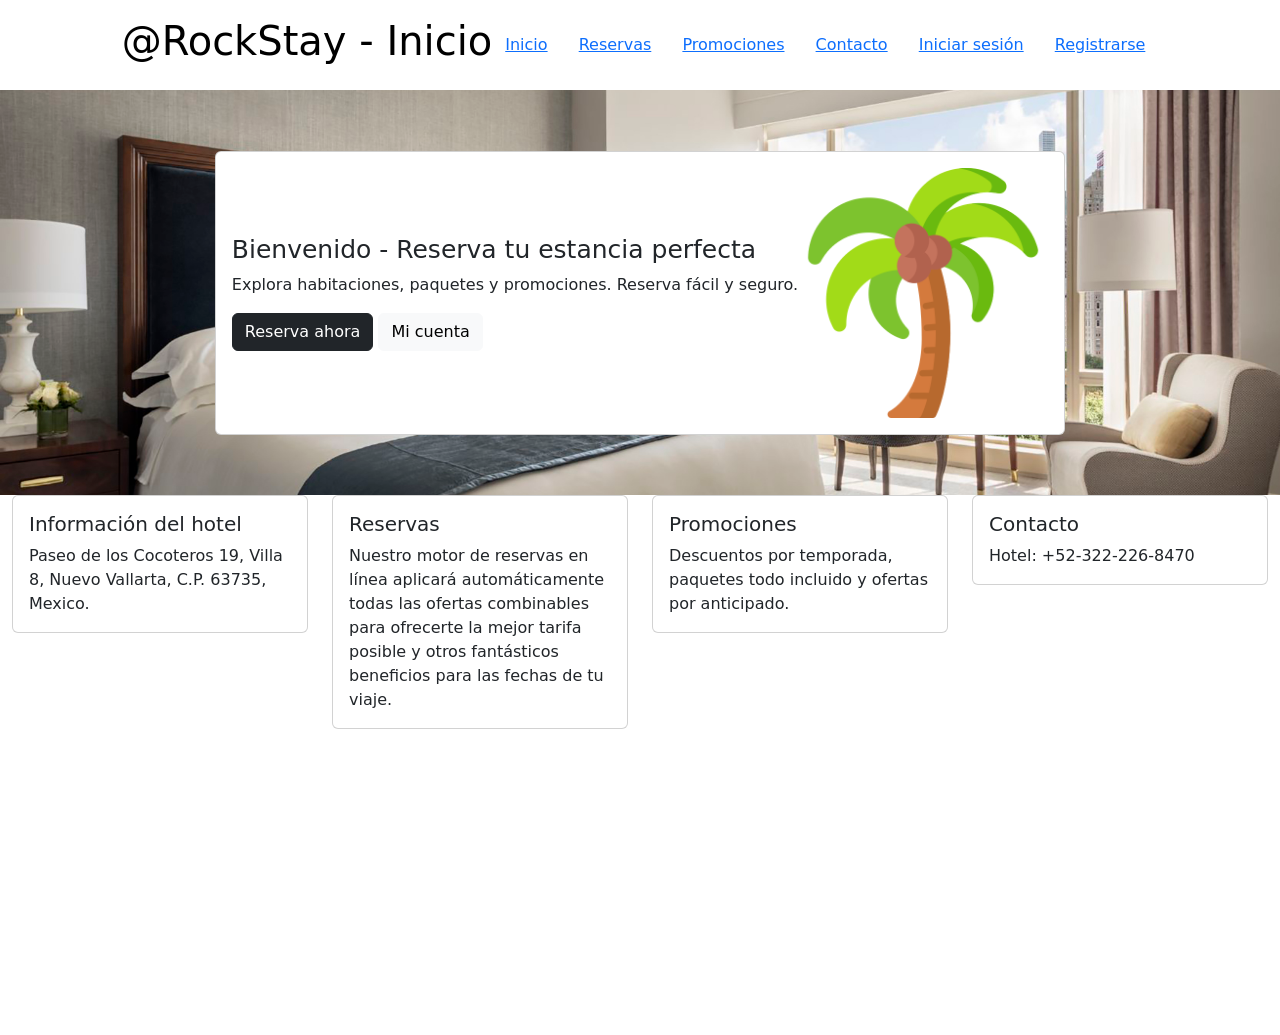
<file: index.html>
<!DOCTYPE html>
<html>
<head>
	<meta charset="utf-8">
	<meta name="viewport" content="width=device-width, initial-scale=1">
	<title>RockStay Hotel</title>
	<link rel="stylesheet" type="text/css" href="styles/styles.css" rel="stylesheet">
	<link href="https://cdn.jsdelivr.net/npm/bootstrap@5.3.8/dist/css/bootstrap.min.css" rel="stylesheet" integrity="sha384-sRIl4kxILFvY47J16cr9ZwB07vP4J8+LH7qKQnuqkuIAvNWLzeN8tE5YBujZqJLB" crossorigin="anonymous">

	<script src="js/main.js"></script>

	<div class="container-fluid toolbar">
		<!--<img class="imgToolbar toolbar" src="res/icon/toolbar.png">-->
		<h1>@RockStay - Inicio</h1>

		<div class="links">
			<button type="button" class="btn btn-link">Inicio</button>
			<button type="button" class="btn btn-link">Reservas</button>
			<button type="button" class="btn btn-link">Promociones</button>
			<button type="button" class="btn btn-link">Contacto</button>
			<button type="button" class="btn btn-link">Iniciar sesión</button>
			<button type="button" class="btn btn-link">Registrarse</button>
		</div>

	</div>

</head>
<body>
	<div class="container-fluid seccion1">
		<div class="card custom-card">
  			<div class="card-body d-flex justify-content-between align-items-center">
    			<div>
      				<h5 class="card-title">Bienvenido - Reserva tu estancia perfecta</h5>
      				<p class="card-text">Explora habitaciones, paquetes y promociones. Reserva fácil y seguro.</p>
      				<a href="#" class="btn btn-dark">Reserva ahora</a>
      				<a href="#" class="btn btn-light">Mi cuenta</a>
    			</div>
			    <img src="res/icon/palm.png" class="img-fluid cardImg">
			  	</div>
			</div>
	</div>

	<div class="container-fluid seccion2">
		<div class="row">
    		<div class="col-md-3">
      			<div class="card">
      				<div class="card-body">
        				<h5 class="card-title">Información del hotel</h5>
        				<p class="card-text">Paseo de los Cocoteros 19, Villa 8, Nuevo Vallarta, C.P. 63735, Mexico.</p>
      				</div>
    			</div>
    		</div>
    		<div class="col-md-3">
      			<div class="card">
      				<div class="card-body">
        				<h5 class="card-title">Reservas</h5>
        				<p class="card-text">Nuestro motor de reservas en línea aplicará automáticamente todas las ofertas combinables para ofrecerte la mejor tarifa posible y otros fantásticos beneficios para las fechas de tu viaje.</p>
      				</div>
    			</div>
    		</div>
    		<div class="col-md-3">
      			<div class="card">
      				<div class="card-body">
        				<h5 class="card-title">Promociones</h5>
        				<p class="card-text">Descuentos por temporada, paquetes todo incluido y ofertas por anticipado.</p>
      				</div>
    			</div>
    		</div>
    		<div class="col-md-3">
      			<div class="card">
      				<div class="card-body">
        				<h5 class="card-title">Contacto</h5>
        				<p class="card-text">Hotel: +52-322-226-8470</p>
      				</div>
    			</div>
    		</div>
  		</div>
	</div>
</body>
</html>
</file>
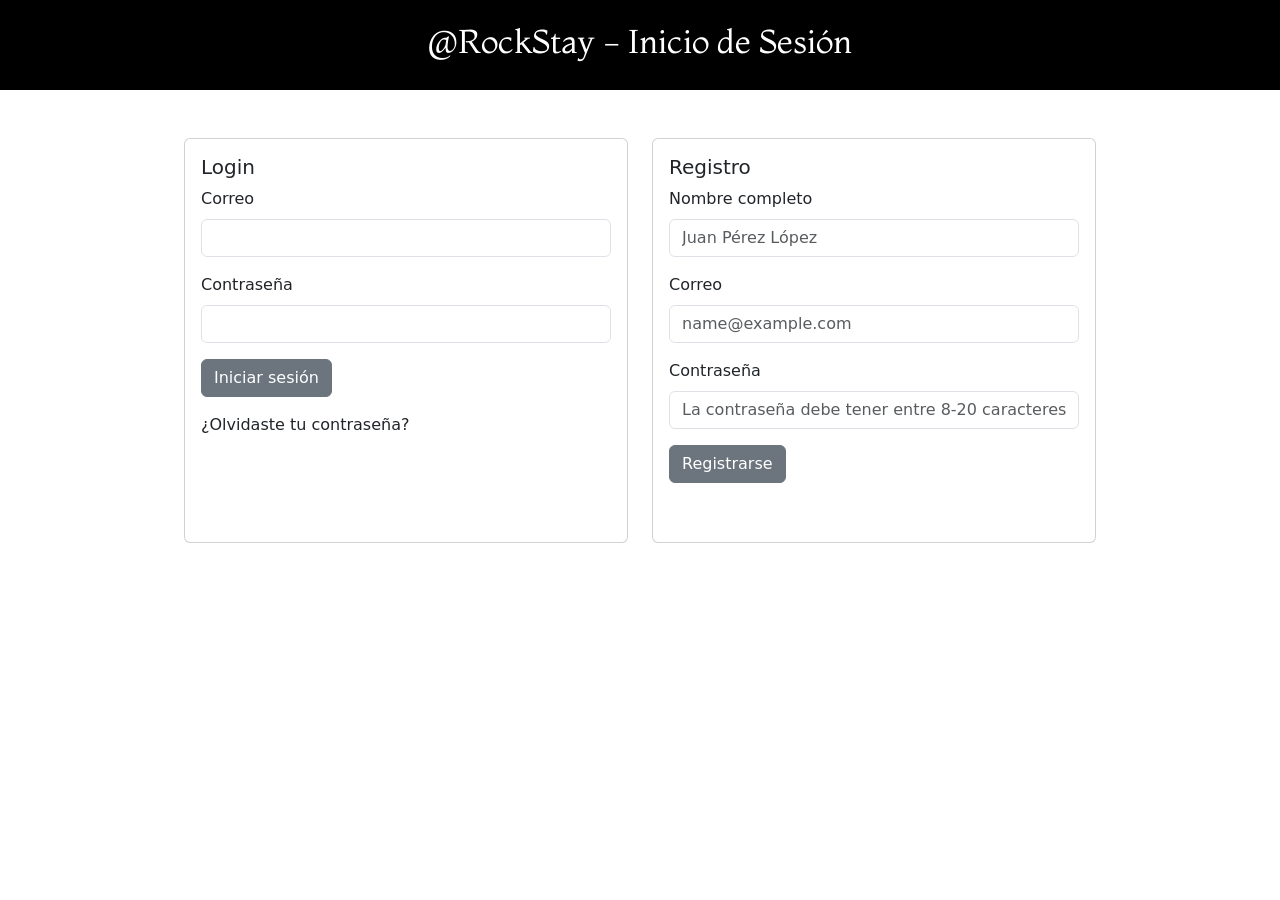
<file: inicio.html>
<!DOCTYPE html>
<html lang="en">
<head>
    <meta charset="UTF-8">
    <meta name="viewport" content="width=device-width, initial-scale=1.0">
    <link rel="stylesheet" href="styles/inicio.css">
    <link href="https://cdn.jsdelivr.net/npm/bootstrap@5.3.8/dist/css/bootstrap.min.css" rel="stylesheet" integrity="sha384-sRIl4kxILFvY47J16cr9ZwB07vP4J8+LH7qKQnuqkuIAvNWLzeN8tE5YBujZqJLB" crossorigin="anonymous">
    <link rel="preconnect" href="https://fonts.googleapis.com">
    <link rel="preconnect" href="https://fonts.gstatic.com" crossorigin>
    <link href="https://fonts.googleapis.com/css2?family=Amethysta&family=Montaga&display=swap" rel="stylesheet">
    <title>RockStay - Log In / Sign In</title>

    <div class="container-fluid toolbar">
        <h5>@RockStay - Inicio de Sesión</h5>
    </div>
</head>
<body>
    <div class="container-fluid w-75 pt-5">
        <div class="container text-center">
            <div class="row align-items-start seccion1">
                <div class="col mb-6 h-100">
                    <div class="card text-start h-100">
                        <div class="card-body">
                            <h5 class="card-title">Login</h5>
                            <form action="php/login.php" method="POST">
                                <div class="mb-3">
                                    <label for="loginEmail" class="form-label">Correo</label>
                                    <input type="email" class="form-control" id="loginEmail" name="email" required>
                                </div>
                                <div class="mb-3">
                                    <label for="loginPassword" class="form-label">Contraseña</label>
                                    <input type="password" class="form-control" id="loginPassword" name="password" required>
                                </div>
                                <form action="php/login.php" method="POST">
                                    <button type="submit" class="btn btn-secondary">Iniciar sesión</button>
                                </form>
                                <div class="row pt-3">
                                    <a href="#" class="link-dark link-underline link-underline-opacity-0">¿Olvidaste tu contraseña?</a>
                                </div>
                            </form>
                        </div>
                    </div>
                </div>
                <div class="col mb-6 h-100">
                    <div class="card text-start h-100">
                        <div class="card-body">
                            <h5 class="card-title">Registro</h5>
                            <form action="php/registro.php" method="POST">
                                <div class="mb-3">
                                    <label for="regNombre" class="form-label">Nombre completo</label>
                                    <input type="text" class="form-control" id="regNombre" name="nombre" placeholder="Juan Pérez López" required>
                                </div>
                                <div class="mb-3">
                                    <label for="regEmail" class="form-label">Correo</label>
                                    <input type="email" class="form-control" id="regEmail" name="email" placeholder="name@example.com" required>
                                </div>
                                <div class="mb-3">
                                    <label for="regPassword" class="form-label">Contraseña</label>
                                    <input type="password" class="form-control" id="regPassword" name="password" placeholder="La contraseña debe tener entre 8-20 caracteres y por lo menos 1 número" required>
                                </div>
                                <form action="php/registro.php" method="POST">
                                    <button type="submit" class="btn btn-secondary">Registrarse</button>
                                </form>
                            </form>
                        </div>
                    </div>
                </div>
            </div>
        </div>
    </div>
</body>
</html>
</file>
<file: styles/styles.css>
.toolbar{
    color: black;
    background-color: white;
    height: 10vh;
    display: flex;
    justify-content: center;
    align-items: center;
    position: relative;
}

.toolbar h5{
    font-family: "Montaga", serif;
    font-weight: 400;
    font-style: normal;
    font-size: 25pt; 
    text-align: center;
}

.botones{
    position: absolute;
    right: 20px;
}

.seccion1{
    height: 45vh;
    background-image: url("../res/img/bg/main.jpg");
    background-repeat: no-repeat; 
    background-size: cover;
    background-position: center;

    display: flex;
    justify-content: center;
    align-items: center;
}

.seccion1 h5, seccion1 p{
    font-size: 25px;
}

.seccion1 .card img{
    height: 250px;
}

.seccion2{
    height: 60vh;
}
</file>
<file: styles/inicio.css>
.toolbar{
    color: white;
    background-color: black;
    height: 10vh;
    text-align: center;
    display: flex;
    justify-content: center;
    align-items: center;
}

.toolbar h5{
    font-family: "Montaga", serif;
    font-weight: 400;
    font-style: normal;
    font-size: 25pt; 
}

.seccion1{
    height: 45vh;
}
</file>
